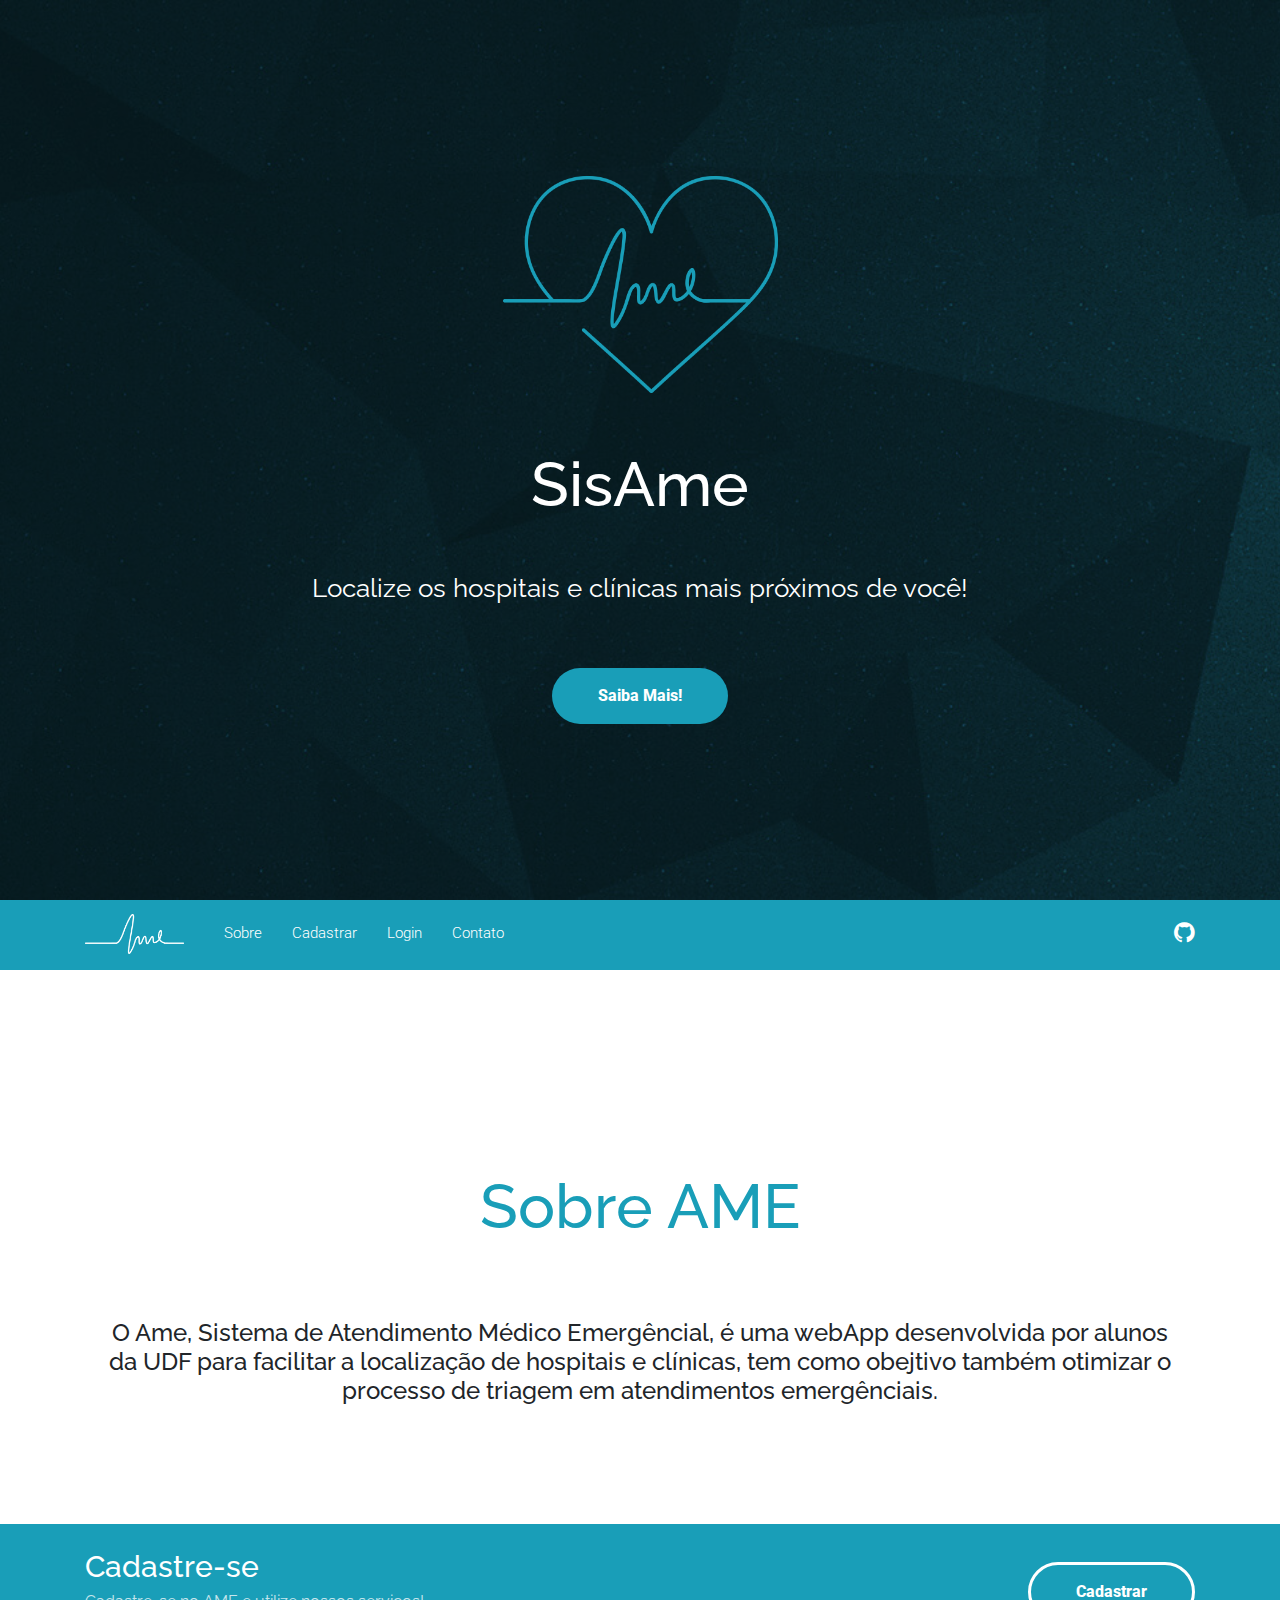
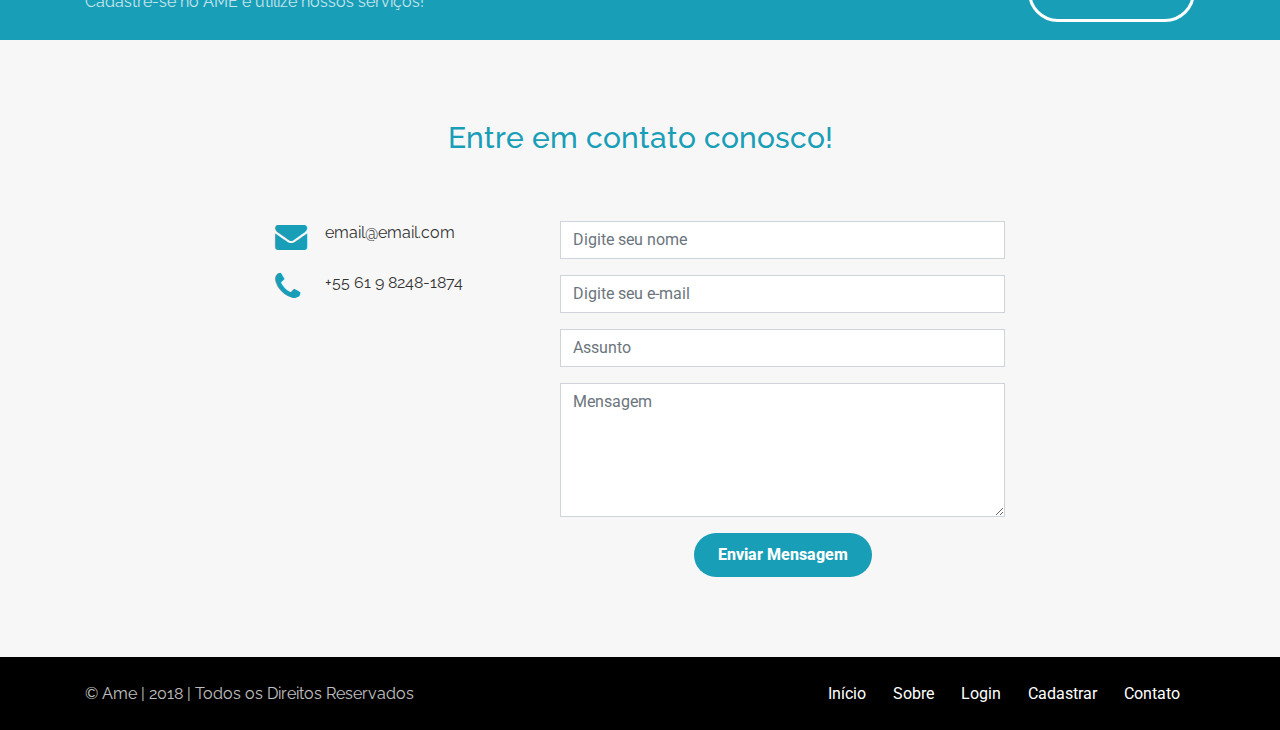
<file: index.html>
<!DOCTYPE html>
<html lang="en">

<head>
  <meta charset="utf-8">
  <title>SisAme</title>
  <meta content="width=device-width, initial-scale=1.0" name="viewport">
  <meta content="" name="keywords">
  <meta content="" name="description">

  <!-- Facebook Opengraph integration: https://developers.facebook.com/docs/sharing/opengraph -->
  <meta property="og:title" content="">
  <meta property="og:image" content="">
  <meta property="og:url" content="">
  <meta property="og:site_name" content="">
  <meta property="og:description" content="">

  <!-- Twitter Cards integration: https://dev.twitter.com/cards/  -->
  <meta name="twitter:card" content="summary">
  <meta name="twitter:site" content="">
  <meta name="twitter:title" content="">
  <meta name="twitter:description" content="">
  <meta name="twitter:image" content="">

  <!-- Favicon -->
  <link href="img/favicon.ico" rel="icon">

  <!-- Google Fonts -->
  <link href="https://fonts.googleapis.com/css?family=Raleway:400,500,700|Roboto:400,900" rel="stylesheet">

  <!-- Bootstrap CSS File -->
  <link href="lib/bootstrap/css/bootstrap.min.css" rel="stylesheet">

  <!-- Libraries CSS Files -->
  <link href="lib/font-awesome/css/font-awesome.min.css" rel="stylesheet">

  <!-- Main Stylesheet File -->
  <link href="css/style.css" rel="stylesheet">

</head>

<body>
  <!-- Page Content
    ================================================== -->
  <!-- Hero -->

  <section class="hero" data-bg-img="img/parallax-bg.jpg" data-settings='{"stellar-background-ratio": 0.6}' data-toggle="parallax-bg">
    <div class="container text-center">
      <div class="row">
        <div class="col-md-12">
          <a class="hero-brand" href="index.html" title="Home"><img alt="SisAme Logo" src="img/logo_grande.png"></a>
        </div>
      </div>

      <div class="col-md-12">
        <h1>
          SisAme
        </h1>

        <p class="tagline">
          Localize os hospitais e clínicas mais próximos de você!
        </p>
        <a class="btn btn-full btn-about" href="#about">Saiba Mais!</a>
      </div>
    </div>

  </section>
  <!-- /Hero -->

  <!-- Header -->
  <header id="header">
    <div class="container">

      <div id="logo" class="pull-left">
        <a href="index.html"><img src="img/logo_branca.png" alt="" title="" /></img></a>
        <!-- Uncomment below if you prefer to use a text image -->
        <!--<h1><a href="#hero">Bell</a></h1>-->
      </div>

      <nav id="nav-menu-container">
        <ul class="nav-menu">
          <li><a href="#about">Sobre</a></li>
          <!-- <li><a href="#servicos">Serviços</a></li> -->
          <li><a href="cadastro.html">Cadastrar</a></li>
          <li><a href="login.html">Login</a></li>
          <li><a href="#contact">Contato</a></li>
        </ul>
      </nav>
      <!-- #nav-menu-container -->

      <nav class="nav social-nav pull-right d-none d-lg-inline">
        <a href="https://github.com/nathaliaassis/sisame"><i class="fa fa-github"></i></a> 
      </nav>
    </div>
  </header>
  <!-- #header -->

  <!-- About -->

  <section class="about" id="about">
    <div class="container text-center">
      <h1> 
          Sobre AME
      </h1>

      <h3>
        O Ame, Sistema de Atendimento Médico Emergêncial, é uma webApp desenvolvida por alunos da UDF para facilitar a localização de hospitais e clínicas, tem como obejtivo também otimizar o processo de triagem em atendimentos emergênciais.
      </h3>

    </div>
  </section>
  <!-- /About -->
  <!-- convite para Cadastrar -->

  <section class="cta">
    <div class="container">
      <div class="row">
        <div class="col-lg-9 col-sm-12 text-lg-left text-center">
          <h2>
              Cadastre-se 
            </h2>

          <p>
            Cadastre-se no AME e utilize nossos serviços!
          </p>
        </div>

        <div class="col-lg-3 col-sm-12 text-lg-right text-center">
          <a class="btn btn-ghost" href="cadastro.html">Cadastrar</a>
        </div>
      </div>
    </div>
  </section>
  <!-- /Call to Action -->

   <!-- @component: footer -->

  <section id="contact">
    <div class="container">
      <div class="row">
        <div class="col-md-12 text-center">
          <h2 class="section-title">Entre em contato conosco!</h2>
        </div>
      </div>

      <div class="row justify-content-center">
        <div class="col-lg-3 col-md-4">
          <div class="info">

            <div>
              <i class="fa fa-envelope"></i>
              <p>email@email.com</p>
            </div>

            <div>
              <i class="fa fa-phone"></i>
              <p>+55 61 9 8248-1874</p>
            </div>

          </div>
        </div>

        <div class="col-lg-5 col-md-8">
          <div class="form">
            <div id="sendmessage">Sua mensagem foi enviada. Obrigado!</div>
            <div id="errormessage"></div>
            <form action="" method="post" role="form" class="contactForm">
              <div class="form-group">
                <input type="text" name="name" class="form-control" id="name" placeholder="Digite seu nome" data-rule="minlen:4" data-msg="Por favor, digite no mínimo 4 caracteres" />
                <div class="validation"></div>
              </div>
              <div class="form-group">
                <input type="email" class="form-control" name="email" id="email" placeholder="Digite seu e-mail" data-rule="email" data-msg="Por favor, digite um e-mail válido" />
                <div class="validation"></div>
              </div>
              <div class="form-group">
                <input type="text" class="form-control" name="subject" id="subject" placeholder="Assunto" data-rule="minlen:4" data-msg="por favor, digite no mínimo 8 caracteres" />
                <div class="validation"></div>
              </div>
              <div class="form-group">
                <textarea class="form-control" name="message" rows="5" data-rule="required" data-msg="Escreva alguma mensagem" placeholder="Mensagem"></textarea>
                <div class="validation"></div>
              </div>
              <div class="text-center"><button class="btn btn-full" type="submit">Enviar Mensagem</button></div>
            </form>
          </div>
        </div>

      </div>
    </div>
  </section>

  <footer class="site-footer">
    <div class="bottom">
      <div class="container">
        <div class="row">

          <div class="col-lg-6 col-xs-12 text-lg-left text-center">
            <p class="copyright-text">
              © Ame | 2018 | Todos os Direitos Reservados
            </p>
            <div class="credits">
              <!--
                All the links in the footer should remain intact.
                You can delete the links only if you purchased the pro version.
                Licensing information: https://bootstrapmade.com/license/
                Purchase the pro version with working PHP/AJAX contact form: https://bootstrapmade.com/buy/?theme=Bell
              -->
              <!-- <a href="https://bootstrapmade.com/">Bootstrap Templates</a> by BootstrapMade -->
            </div>
          </div>

          <div class="col-lg-6 col-xs-12 text-lg-right text-center">
            <ul class="list-inline">
              <li class="list-inline-item">
                <a href="index.html">Início</a>
              </li>

              <li class="list-inline-item">
                <a href="#about">Sobre</a>
              </li>

              <li class="list-inline-item">
                <a href="login.html">Login</a>
              </li>

              <li class="list-inline-item">
                <a href="cadastro.html">Cadastrar</a>
              </li>

              <li class="list-inline-item">
                <a href="#contact">Contato</a>
              </li>
            </ul>
          </div>

        </div>
      </div>
    </div>
  </footer>
  <a class="scrolltop" href="#"><span class="fa fa-angle-up"></span></a>


  <!-- Required JavaScript Libraries -->
  <script src="lib/jquery/jquery.min.js"></script>
  <script src="lib/jquery/jquery-migrate.min.js"></script>
  <script src="lib/superfish/hoverIntent.js"></script>
  <script src="lib/superfish/superfish.min.js"></script>
  <script src="lib/tether/js/tether.min.js"></script>
  <script src="lib/stellar/stellar.min.js"></script>
  <script src="lib/bootstrap/js/bootstrap.bundle.min.js"></script>
  <script src="lib/counterup/counterup.min.js"></script>
  <script src="lib/waypoints/waypoints.min.js"></script>
  <script src="lib/easing/easing.js"></script>
  <script src="lib/stickyjs/sticky.js"></script>
  <script src="lib/parallax/parallax.js"></script>
  <script src="lib/lockfixed/lockfixed.min.js"></script>

  <!-- Template Specisifc Custom Javascript File -->
  <script src="js/custom.js"></script>

  <script src="contactform/contactform.js"></script>

</body>
</html>
</file>
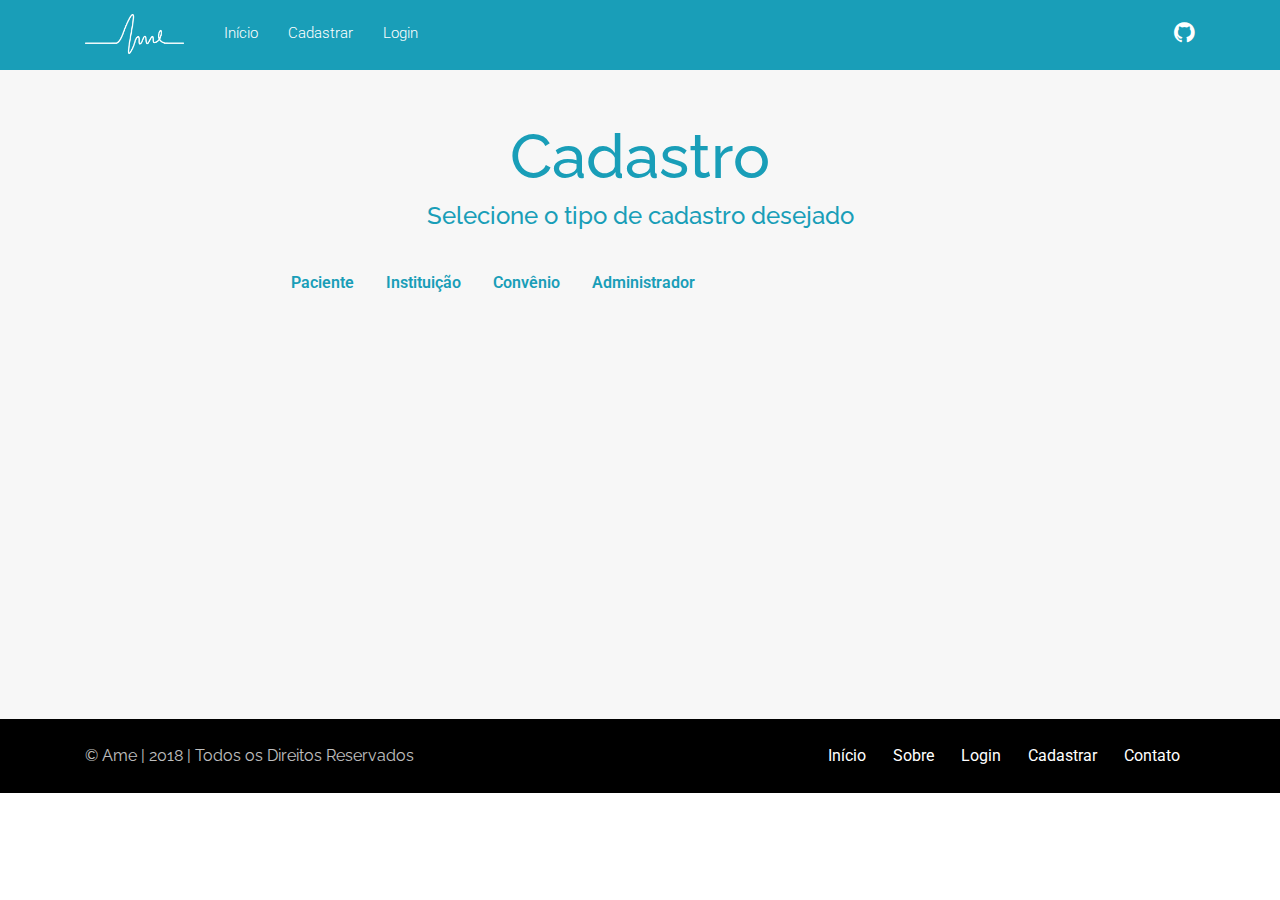
<file: cadastro.html>
<!DOCTYPE html>
<html lang="en">

<head>
  <meta charset="utf-8">
  <title>SisAme</title>
  <meta content="width=device-width, initial-scale=1.0" name="viewport">
  <meta content="" name="keywords">
  <meta content="" name="description">

  <!-- Facebook Opengraph integration: https://developers.facebook.com/docs/sharing/opengraph -->
  <meta property="og:title" content="">
  <meta property="og:image" content="">
  <meta property="og:url" content="">
  <meta property="og:site_name" content="">
  <meta property="og:description" content="">

  <!-- Twitter Cards integration: https://dev.twitter.com/cards/  -->
  <meta name="twitter:card" content="summary">
  <meta name="twitter:site" content="">
  <meta name="twitter:title" content="">
  <meta name="twitter:description" content="">
  <meta name="twitter:image" content="">

  <!-- Favicon -->
  <link href="img/favicon.ico" rel="icon">

  <!-- Google Fonts -->
  <link href="https://fonts.googleapis.com/css?family=Raleway:400,500,700|Roboto:400,900" rel="stylesheet">

  <!-- Bootstrap CSS File -->
  <link href="lib/bootstrap/css/bootstrap.min.css" rel="stylesheet">

  <!-- Libraries CSS Files -->
  <link href="lib/font-awesome/css/font-awesome.min.css" rel="stylesheet">

  <!-- Main Stylesheet File -->
  <link href="css/style.css" rel="stylesheet">

  <!-- =======================================================
    Theme Name: Bell
    Theme URL: https://bootstrapmade.com/bell-free-bootstrap-4-template/
    Author: BootstrapMade.com
    Author URL: https://bootstrapmade.com
  ======================================================= -->
</head>

<body>
  <!-- Page Content
    ================================================== -->
  <!-- Header -->
  <header id="header">
    <div class="container">

      <div id="logo" class="pull-left">
        <a href="index.html"><img src="img/logo_branca.png" alt="" title="" /></img></a>
        <!-- Uncomment below if you prefer to use a text image -->
        <!--<h1><a href="#hero">Bell</a></h1>-->
      </div>

      <nav id="nav-menu-container">
        <ul class="nav-menu">
          <li><a href="index.html">Início</a></li>
          <!-- <li><a href="#servicos">Serviços</a></li> -->
          <li><a href="cadastro.html">Cadastrar</a></li>
          <li><a href="login.html">Login</a></li>
        </ul>
      </nav>
      <!-- #nav-menu-container -->

      <nav class="nav social-nav pull-right d-none d-lg-inline">
        <a href="https://github.com/nathaliaassis/sisame"><i class="fa fa-github"></i></a> 
      </nav>
    </div>
  </header>
  <!-- #header -->

  <!-- About -->

  <section class="cadastro" id="cadastro">
    <div class="container text-center">
            <h1>Cadastro</h1>
            <h3>Selecione o tipo de cadastro desejado</h3><br>
        <div class="row">
            <div class="col-md-2">
            </div>
            <div class="col-md-8">
              <ul class="nav nav-pills mb-3" id="pills-tab" role="tablist">
                <li class="nav-item">
                    <a class="nav-link" id="pills-paciente-tab" data-toggle="pill" href="#paciente" role="tab" aria-controls="#paciente" aria-selected="false">Paciente</a>
                </li>
                <li class="nav-item">
                    <a class="nav-link" id="pills-instituicao-tab" data-toggle="pill" href="#instituicao" role="tab" aria-controls="#instituicao" aria-selected="false">Instituição</a>
                </li>
                <li class="nav-item">
                    <a class="nav-link" id="pills-convenio-tab" data-toggle="pill" href="#convenio" role="tab" aria-controls="#convenio" aria-selected="false">Convênio</a>
                </li>
                <li class="nav-item">
                  <a class="nav-link" id="pills-adm-tab" data-toggle="pill" href="#adm" role="tab" aria-controls="#adm" aria-selected="false">Administrador</a>
                </li>
              </ul>
              <div class="tab-content" id="pills-tabContent">

                <!-- Cadastro de Paciente -->
                <div class="tab-pane fade" id="paciente" role="tabpanel" aria-labelledby="pills-paciente-tab">
                  <form>
                    <div class="form-group form-paciente">
                      <label>Nome:</label>
                      <input type="text" class="form-control" id="nome-paciente" placeholder="Digite o seu nome" required>
                      <div class="row">
                        <div class="col-md-6 com-sm-12">
                          <label>RG:</label>
                          <input type="text" class="form-control" id="rg-paciente" placeholder="Informe seu RG" required>
                          <label>Data de Nascimento:</label>
                          <input type="date" class="form-control" id="data-nasc-paciente" required>
                          <label>Tipo Sanguíneo:</label>
                          <select class="form-control" id="tipo-sanguineo" required>
                            <option> </option> 
                            <option>A+</option>
                            <option>A-</option>
                            <option>B+</option>
                            <option>B-</option>
                            <option>AB+</option>
                            <option>AB-</option>
                            <option>O+</option>
                            <option>O-</option>
                          </select>
                          <label>CEP:</label>
                          <input type="text" class="form-control" id="cpf-paciente" maxlength="11" required>
                        </div>
                        <div class="col-md-6 com-sm-12">
                          <label>CPF:</label>
                          <input class="form-control" id="cpf-paciente" placeholder="Informe seu CPF" required>
                          <label>Sexo:</label>
                          <select class="form-control" id="sexo-paciente" required>
                            <option> </option>
                            <option>Feminino</option>
                            <option>Masculino</option>
                          </select>   
                          <label>Problemas de Saúde:</label>
                          <select class="form-control" id="problemas-saude">
                            <option> </option>
                            <option>Colesterol</option>
                            <option>Diabetes</option>
                            <option>Hipertensão</option>
                            <option>Outros</option>
                          </select>
                          <label>UF:</label>
                          <select class="form-control uf" required>
                            <option> </option>
                            <option value="AC">Acre</option>
                            <option value="AL">Alagoas</option>
                            <option value="AP">Amapá</option>
                            <option value="AM">Amazonas</option>
                            <option value="BA">Bahia</option>
                            <option value="CE">Ceará</option>
                            <option value="DF">Distrito Federal</option>
                            <option value="ES">Espírito Santo</option>
                            <option value="GO">Goiás</option>
                            <option value="MA">Maranhão</option>
                            <option value="MT">Mato Grosso</option>
                            <option value="MS">Mato Grosso do Sul</option>
                            <option value="MG">Minas Gerais</option>
                            <option value="PA">Pará</option>
                            <option value="PB">Paraíba</option>
                            <option value="PR">Paraná</option>
                            <option value="PE">Pernambuco</option>
                            <option value="PI">Piauí</option>
                            <option value="RJ">Rio de Janeiro</option>
                            <option value="RN">Rio Grande do Norte</option>
                            <option value="RS">Rio Grande do Sul</option>
                            <option value="RO">Rondônia</option>
                            <option value="RR">Roraima</option>
                            <option value="SC">Santa Catarina</option>
                            <option value="SP">São Paulo</option>
                            <option value="SE">Sergipe</option>
                            <option value="TO">Tocantins</option>
                          </select>
                        </div>
                      </div>
                      <label>Endereço:</label>
                      <input type="text" class="form-control" id="end-paciente" required>
                      
                      <label>E-mail:</label>
                      <input type="email" class="form-control" id="email-paciente" placeholder="Digite o seu e-mail" required>
                      <div class="row">
                          <div class="col-md-6 com-sm-12">
                              <label>telefone:</label>
                              <input type="text" class="form-control" id="tel-paciente">
                              <label>Senha*:</label>
                              <input type="password" class="form-control" id="senha-paciente" placeholder="Digite sua Senha" required>
                          </div>
                          <div class="col-md-6 com-sm-12">
                              <label>Formas de pagamento:</label>
                              <select class="form-control" id="forma-pagamento">
                                  <option> </option>
                                  <option>Dinheiro</option>
                                  <option>Cartão</option>
                              </select>
                              <label>Confirmar Senha*:</label>
                              <input type="password" class="form-control" id="confirmar-senha-paciente" placeholder="Confirme sua Senha" required>
                          </div>
                      </div>
                      <div class="text-center">
                          <button type="submit" id="cadastrar-paciente" class="btn btn-full btn-cadastro">Cadastrar</button>
                      </div>   
                    </div>
                  </form>
                </div>
                <div class="tab-pane fade" id="instituicao" role="tabpanel" aria-labelledby="pills-instituicao-tab">
                  <form>
                    <div class="form-group form-instituicao">
                      <label>Nome Fantasia*:</label>
                      <input type="text" class="form-control" id="instituicao-fantasia" placeholder="Digite o nome fantasia" required>
                      <label>Razão Social*:</label>
                      <input type="text" class="form-control" id="rs-instituicao" placeholder="Digite a razão social" required>
                      <div class="row">
                        <div class="col-md-6 col-xs-12 col-sm-12">
                          <label>CNPJ*:</label>
                          <input type="text" class="form-control cnpj" id="cnpj-instituicao" placeholder="Digite o CNPJ" required>
                          <label>Data Abertura*:</label>
                          <input type="date" class="form-control" id="dt-abertura-instituicao" required>
                          <label>Senha*:</label>
                          <input type="password" class="form-control" id="senha-instituicao" placeholder="Digite sua Senha" required>
                        </div>
                        <div class="col-md-6 col-xs-12 col-sm-12">
                          <label>CEP*:</label>
                          <input type="text" class="form-control" id="cep-instituicao" placeholder="Digite o CEP" required>
                          <label>Telefone*:</label>
                          <input type="text" class="form-control" id="tel-instituicao" placeholder="Digite o telefone para contato" required>
                          <label>Confirmar Senha*:</label>
                          <input type="password" class="form-control" id="confirmar-senha-instituicao" placeholder="Confirme sua Senha" required>
                        </div>
                      </div>
                      <div class="text-center">
                          <button type="submit" id="cadastrar-instituicao" class="btn btn-full btn-cadastro">Cadastrar</button>
                      </div> 
                    </div>
                  </form>          
                </div>
                <div class="tab-pane fade" id="convenio" role="tabpanel" aria-labelledby="pills-convenio-tab">
                  <form>
                      <div class="form-group form-convenio">
                        <div class="row">
                          <div class="col-md-6 col-xs-12 col-sm-12">
                            <label>Nº de Registro ANS*:</label>
                            <input type="text" class="form-control" id="num-ans-convenio" placeholder="Digite o Nº de Registro ANS" required>
                            <label>Razão Social*:</label>
                            <input type="text" class="form-control" id="rs-convenio" placeholder="Digite a Razão Social" required>
                          </div>
                          <div class="col-md-6 col-xs-12 col-sm-12">
                            <label>CNPJ*:</label>
                            <input type="text" class="form-control cnpj" id="cnpj-convenio" placeholder="Digite o CNPJ" required>
                            <label>Nome Fantasia*:</label>
                            <input type="text" class="form-control" id="convenio-fantasia" placeholder="Digite o nome fantasia" required>
                          </div>
                        </div>
                        <label>Tipo de Cobertura*:</label>
                        <input type="text" class="form-control" id="cobertura-convenio" placeholder="Digite o tipo de cobertura" required>
                        <label>Abrangência*:</label>
                        <input type="text" class="form-control" id="abrangencia-convenio" placeholder="Digite a abrangência" required>
                        <div class="row">
                          <div class="col-md-6 col-xs-12 col-sm-12">
                            <label>Senha*:</label>
                            <input type="password" class="form-control" id="senha-convenio" placeholder="Digite sua Senha" required>
                          </div>
                          <div class="col-md-6 col-xs-12 col-sm-12">
                            <label>Confirmar Senha*:</label>
                            <input type="password" class="form-control" id="senha-instituicao" placeholder="Confirme sua Senha" required>
                          </div>
                        </div>
                      </div>
                      <div class="text-center">
                          <button type="submit" id="cadastrar-convenio" class="btn btn-full btn-cadastro">Cadastrar</button>
                      </div>
                  </form>      
                </div>
                <div class="tab-pane fade" id="adm" role="tabpanel" aria-labelledby="pills-adm-tab">
                  <form>
                    <div class="form-group form-adm">
                      <div class="row">
                        <div class="col-md-8 col-sm-12 col-xs-12">
                          <label>Nome Completo*:</label>
                          <input type="text" class="form-control" id="nome-adm" placeholder="Digite seu nome completo" required>
                        </div>
                        <div class="col-md-4 col-sm-12 col-xs-12">
                          <label>Data de Nascimento*:</label>
                          <input type="date" class="form-control" id="dt-nasc-adm" required>
                        </div>   
                      </div>
                      <div class="row">
                        <div class="col-md-6 col-xs-12 col-sm-12">
                          <label>Identidade*: </label>
                          <input type="text" class="form-control" id="id-adm" placeholder="Digite o Nº da sua identidade" required>
                          <label>E-mail:</label>
                          <input type="text" class="form-control" id="email-adm" placeholder="Digite seu E-mail" required>
                          <label>Senha*:</label>
                          <input type="password" class="form-control" id="senha-adm" placeholder="Digite sua Senha" required>
                        </div>
                        <div class="col-md-6 col-xs-12 col-sm-12">
                          <label>CPF*: </label>
                          <input type="text" class="form-control" id="cpf-adm" placeholder="Digite seu CPF" required> 
                          <label>Telefone*:</label>
                          <input type="text" class="form-control" id="tel-adm" placeholder="(xx) x xxxx-xxxx" required>
                          <label>Confirmar Senha*:</label>
                          <input type="password" class="form-control" id="confirmar-senha-adm" placeholder="Confirme sua Senha" required>
                        </div>
                      </div>
                    </div>
                    <div class="text-center">
                      <button type="submit" id="cadastrar-adm" class="btn btn-full btn-cadastro">Cadastrar</button>
                    </div>
                  </form>        
                </div>
              </div>
            </div>
            <div class="col-md-2">
            </div>
       </div>
  </section>

  <footer class="site-footer bottom">
    <div class="bottom">
      <div class="container">
        <div class="row">

          <div class="col-lg-6 col-xs-12 text-lg-left text-center">
            <p class="copyright-text">
              © Ame | 2018 | Todos os Direitos Reservados
            </p>
            <div class="credits">
              <!--
                All the links in the footer should remain intact.
                You can delete the links only if you purchased the pro version.
                Licensing information: https://bootstrapmade.com/license/
                Purchase the pro version with working PHP/AJAX contact form: https://bootstrapmade.com/buy/?theme=Bell
              -->
              <!-- <a href="https://bootstrapmade.com/">Bootstrap Templates</a> by BootstrapMade -->
            </div>
          </div>

          <div class="col-lg-6 col-xs-12 text-lg-right text-center">
            <ul class="list-inline">
              <li class="list-inline-item">
                <a href="index.html">Início</a>
              </li>

              <li class="list-inline-item">
                <a href="#about">Sobre</a>
              </li>

              <li class="list-inline-item">
                <a href="login.html">Login</a>
              </li>

              <li class="list-inline-item">
                <a href="cadastro.html">Cadastrar</a>
              </li>

              <li class="list-inline-item">
                <a href="#contact">Contato</a>
              </li>
            </ul>
          </div>

        </div>
      </div>
    </div>
  </footer>
  <a class="scrolltop" href="#"><span class="fa fa-angle-up"></span></a>


  <!-- Required JavaScript Libraries -->
  <script src="lib/jquery/jquery.min.js"></script>
  <script src="lib/jquery/jquery-migrate.min.js"></script>
  <script src="lib/superfish/hoverIntent.js"></script>
  <script src="lib/superfish/superfish.min.js"></script>
  <script src="lib/tether/js/tether.min.js"></script>
  <script src="lib/stellar/stellar.min.js"></script>
  <script src="lib/bootstrap/js/bootstrap.bundle.min.js"></script>
  <script src="lib/counterup/counterup.min.js"></script>
  <script src="lib/waypoints/waypoints.min.js"></script>
  <script src="lib/easing/easing.js"></script>
  <script src="lib/stickyjs/sticky.js"></script>
  <script src="lib/parallax/parallax.js"></script>
  <script src="lib/lockfixed/lockfixed.min.js"></script>

  <!-- Template Specisifc Custom Javascript File -->
  <script src="js/custom.js"></script>

  <script src="contactform/contactform.js"></script>

</body>
</html>
</file>
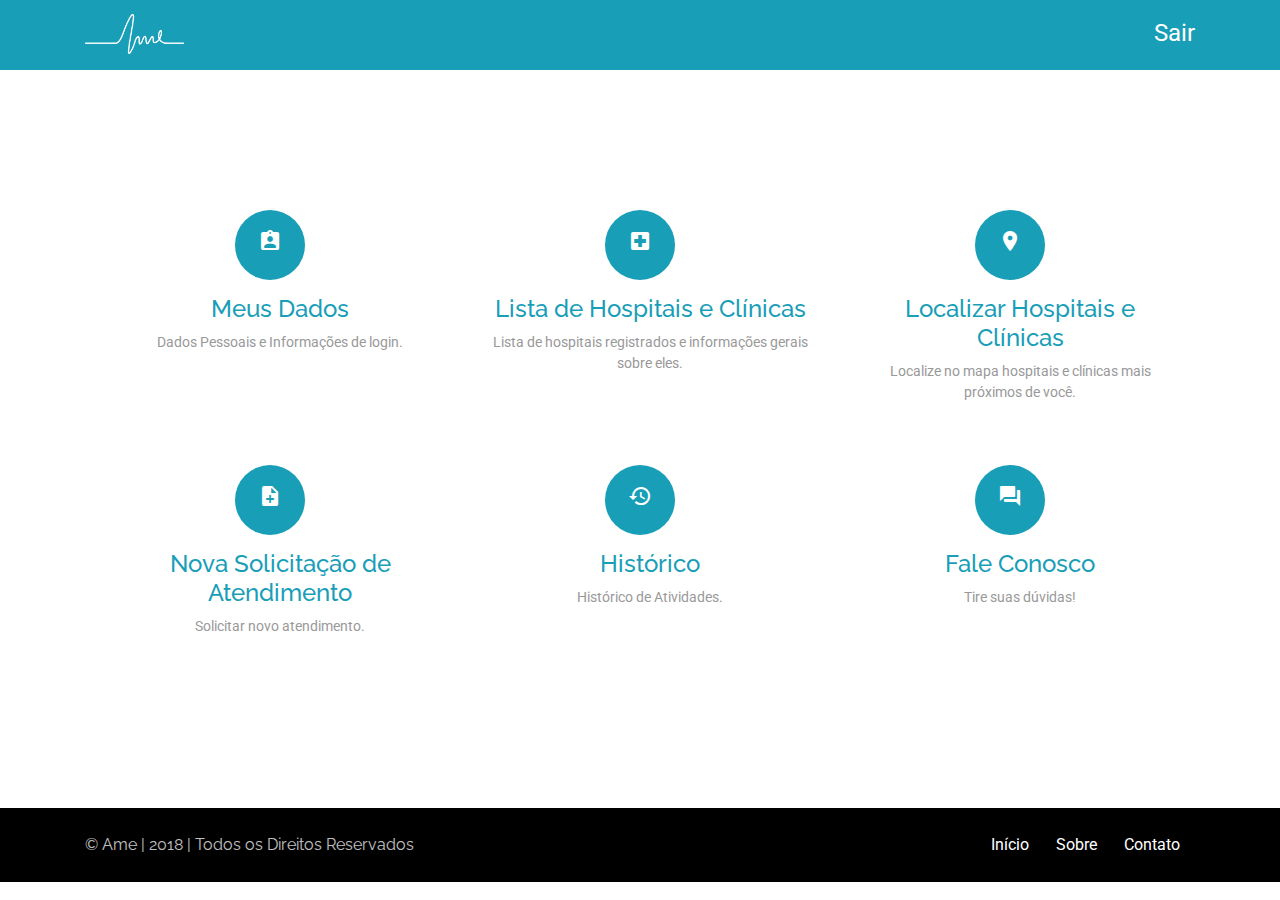
<file: homePaciente.html>
<!DOCTYPE html>
<html lang="en">

<head>
    <meta charset="utf-8">
    <title>SisAme</title>
    <meta content="width=device-width, initial-scale=1.0" name="viewport">
    <meta content="" name="keywords">
    <meta content="" name="description">

    <!-- Facebook Opengraph integration: https://developers.facebook.com/docs/sharing/opengraph -->
    <meta property="og:title" content="">
    <meta property="og:image" content="">
    <meta property="og:url" content="">
    <meta property="og:site_name" content="">
    <meta property="og:description" content="">

    <!-- Twitter Cards integration: https://dev.twitter.com/cards/  -->
    <meta name="twitter:card" content="summary">
    <meta name="twitter:site" content="">
    <meta name="twitter:title" content="">
    <meta name="twitter:description" content="">
    <meta name="twitter:image" content="">

    <!-- Favicon -->
    <link href="img/favicon.ico" rel="icon">

    <!-- Google Fonts -->
    <link href="https://fonts.googleapis.com/css?family=Raleway:400,500,700|Roboto:400,900" rel="stylesheet">

    <!-- Bootstrap CSS File -->
    <link href="lib/bootstrap/css/bootstrap.min.css" rel="stylesheet">

    <!-- Libraries CSS Files -->
    <link href="lib/font-awesome/css/font-awesome.min.css" rel="stylesheet">
    <link href="https://fonts.googleapis.com/icon?family=Material+Icons" rel="stylesheet">

    <!-- Main Stylesheet File -->
    <link href="css/style.css" rel="stylesheet">

</head>

<body>
    <!-- Page Content
    ================================================== -->
    <!-- Header -->
    <header id="header">
        <div class="container">

            <div id="logo" class="pull-left">
                <a href="index.html">
                    <img src="img/logo_branca.png" alt="" title="" /></img>
                </a>
                <!-- Uncomment below if you prefer to use a text image -->
                <!--<h1><a href="#hero">Bell</a></h1>-->
            </div>
<!-- 
            <nav id="nav-menu-container">
                <ul class="nav-menu">
                    <li>
                        <a href="index.html">Início</a>
                    </li>
                    <!-- <li><a href="#servicos">Serviços</a></li> 
                    <li>
                        <a href="cadastro.html">Cadastrar</a>
                    </li>
                    <li>
                        <a href="#login">Login</a>
                    </li>
                </ul>
            </nav> -->
            <!-- #nav-menu-container -->

            <nav class="nav social-nav pull-right d-none d-lg-inline">
                 <a id="logout" href="index.html"> Sair</a>   
            </nav>
        </div>
    </header>
    <!-- #header -->

<section class="features" id="features">

    <div class="container">
      <div class="row">
        <div class="feature-col col-lg-4 col-xs-12">
          <div class="card card-block text-center">
            <div>
              <div class="feature-icon">
                <i class="material-icons"> assignment_ind</i>
              </div>
            </div>

            <div>
              <h3> Meus Dados </h3>

              <p>
                Dados Pessoais e Informações de login.
              </p>
            </div>
          </div>
        </div>

        <div class="feature-col col-lg-4 col-xs-12">
          <div class="card text-center">
            <div>
                <div class="feature-icon">
                    <i class="material-icons">local_hospital</i>
                  </div>
            </div>

            <div>
              <h3>Lista de Hospitais e Clínicas</h3>
              <p>Lista de hospitais registrados e informações gerais sobre eles.</p>
            </div>
          </div>
        </div>

        <div class="feature-col col-lg-4 col-xs-12">
          <div class="card card-block text-center">
            <div>
              <div class="feature-icon">
                <i class="material-icons">location_on</i>
              </div>
            </div>
            <div>
              <h3>Localizar Hospitais e Clínicas</h3>
              <p>Localize no mapa hospitais e clínicas mais próximos de você. </p>
            </div>
          </div>
        </div>
      </div>

      <div class="row">
        
        <div class="feature-col col-lg-4 col-xs-12">
          <div class="card card-block text-center">
            <div>
              <div class="feature-icon">
                  <i class="material-icons"> note_add</i>
              </div>
            </div>

            <div>
              <h3>Nova Solicitação de Atendimento</h3>
              <p>Solicitar novo atendimento.</p>
            </div>
          </div>
        </div>

        <div class="feature-col col-lg-4 col-xs-12">
            <div class="card card-block text-center">
              <div>
                <div class="feature-icon">
                    <i class="material-icons">history</i>
                </div>
              </div>
  
              <div>
                <h3>Histórico</h3>
                <p>Histórico de Atividades.</p>
              </div>
            </div>
          </div>

        <div class="feature-col col-lg-4 col-xs-12">
          <div class="card card-block text-center">
            <div>
              <div class="feature-icon">
                <i class="material-icons">forum</i>
              </div>
            </div>

            <div>
              <h3>Fale Conosco</h3>
              <p>Tire suas dúvidas!</p>
            </div>
          </div>
        </div>
      </div>
    </div>
  </section>
    <footer class="site-footer bottom">
        <div class="bottom">
            <div class="container">
                <div class="row">

                    <div class="col-lg-6 col-xs-12 text-lg-left text-center">
                        <p class="copyright-text">
                            © Ame | 2018 | Todos os Direitos Reservados
                        </p>
                    </div>

                    <div class="col-lg-6 col-xs-12 text-lg-right text-center">
                        <ul class="list-inline">
                            <li class="list-inline-item">
                                <a href="index.html">Início</a>
                            </li>

                            <li class="list-inline-item">
                                <a href="#about">Sobre</a>
                            </li>

                            <li class="list-inline-item">
                                <a href="#contact">Contato</a>
                            </li>
                        </ul>
                    </div>

                </div>
            </div>
        </div>
    </footer>
    <a class="scrolltop" href="#">
        <span class="fa fa-angle-up"></span>
    </a>


    <!-- Required JavaScript Libraries -->
    <script src="lib/jquery/jquery.min.js"></script>
    <script src="lib/jquery/jquery-migrate.min.js"></script>
    <script src="lib/superfish/hoverIntent.js"></script>
    <script src="lib/superfish/superfish.min.js"></script>
    <script src="lib/tether/js/tether.min.js"></script>
    <script src="lib/stellar/stellar.min.js"></script>
    <script src="lib/bootstrap/js/bootstrap.bundle.min.js"></script>
    <script src="lib/counterup/counterup.min.js"></script>
    <script src="lib/waypoints/waypoints.min.js"></script>
    <script src="lib/easing/easing.js"></script>
    <script src="lib/stickyjs/sticky.js"></script>
    <script src="lib/parallax/parallax.js"></script>
    <script src="lib/lockfixed/lockfixed.min.js"></script>

    <!-- Template Specisifc Custom Javascript File -->
    <script src="js/custom.js"></script>

    <script src="contactform/contactform.js"></script>

</body>

</html>
</file>
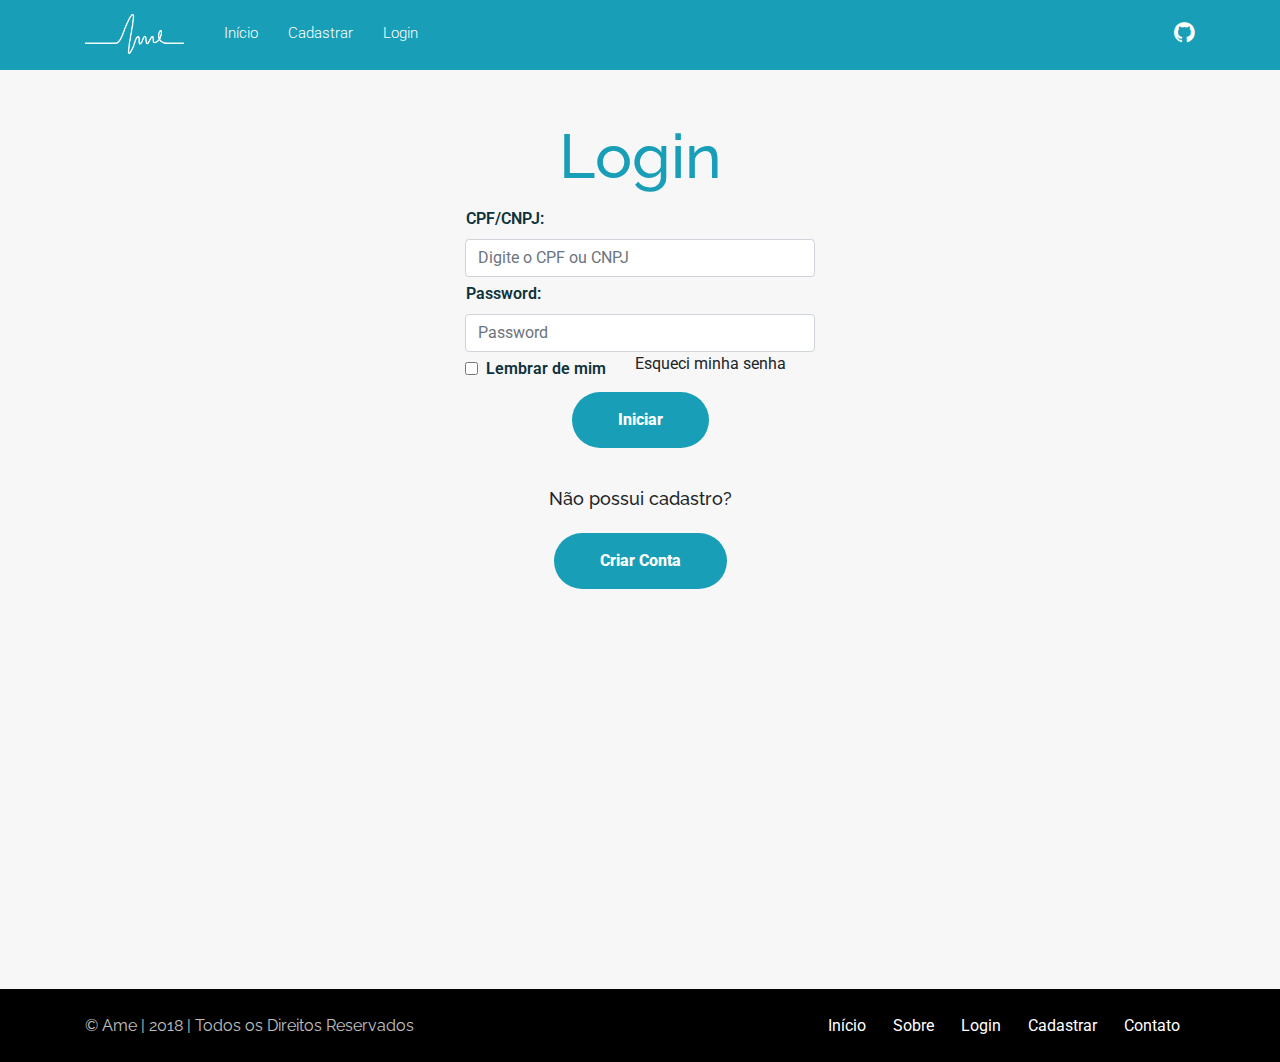
<file: login.html>
<!DOCTYPE html>
<html lang="en">

<head>
  <meta charset="utf-8">
  <title>SisAme</title>
  <meta content="width=device-width, initial-scale=1.0" name="viewport">
  <meta content="" name="keywords">
  <meta content="" name="description">

  <!-- Facebook Opengraph integration: https://developers.facebook.com/docs/sharing/opengraph -->
  <meta property="og:title" content="">
  <meta property="og:image" content="">
  <meta property="og:url" content="">
  <meta property="og:site_name" content="">
  <meta property="og:description" content="">

  <!-- Twitter Cards integration: https://dev.twitter.com/cards/  -->
  <meta name="twitter:card" content="summary">
  <meta name="twitter:site" content="">
  <meta name="twitter:title" content="">
  <meta name="twitter:description" content="">
  <meta name="twitter:image" content="">

  <!-- Favicon -->
  <link href="img/favicon.ico" rel="icon">

  <!-- Google Fonts -->
  <link href="https://fonts.googleapis.com/css?family=Raleway:400,500,700|Roboto:400,900" rel="stylesheet">

  <!-- Bootstrap CSS File -->
  <link href="lib/bootstrap/css/bootstrap.min.css" rel="stylesheet">

  <!-- Libraries CSS Files -->
  <link href="lib/font-awesome/css/font-awesome.min.css" rel="stylesheet">

  <!-- Main Stylesheet File -->
  <link href="css/style.css" rel="stylesheet">

</head>

<body>
  <!-- Page Content
    ================================================== -->
  <!-- Header -->
  <header id="header">
    <div class="container">

      <div id="logo" class="pull-left">
        <a href="index.html"><img src="img/logo_branca.png" alt="" title="" /></img></a>
        <!-- Uncomment below if you prefer to use a text image -->
        <!--<h1><a href="#hero">Bell</a></h1>-->
      </div>

      <nav id="nav-menu-container">
        <ul class="nav-menu">
          <li><a href="index.html">Início</a></li>
          <!-- <li><a href="#servicos">Serviços</a></li> -->
          <li><a href="cadastro.html">Cadastrar</a></li>
          <li><a href="#login">Login</a></li>
        </ul>
      </nav>
      <!-- #nav-menu-container -->

      <nav class="nav social-nav pull-right d-none d-lg-inline">
        <a href="https://github.com/nathaliaassis/sisame"><i class="fa fa-github"></i></a> 
      </nav>
    </div>
  </header>
  <!-- #header -->

  <!-- About -->

  <section class="cadastro" id="cadastro">
    <div class="container text-center">
            <h1>Login</h1>
        <div class="row">
            <div class="col-md-4">
            </div>
            <div class="col-md-4"> 
                <form>
                    <div class="form-group form-adm text-center">
                        <label>CPF/CNPJ:</label>
                        <input class="form-control" id="user-login" type="text" placeholder="Digite o CPF ou CNPJ" maxlength="12" required> 
                        <label>Password:</label>
                        <input type="password" class="form-control" id="senha-login" placeholder="Password" required>
                        <div class="form-check">
                            <label class="form-check-label" style="margin-top: 0px !important;">Lembrar de mim</label>
                            <input type="checkbox" class="form-check-input" id="lembrar-senha">
                        </div>  
                        <a id="link-senha" data-toggle="modal" data-target="#modalEsqueciSenha" data-whatever="@mdo" >Esqueci minha senha</a>
                    </div> 
                    <button href="homePaciente.html" type="submit" id="logar" class="btn btn-full btn-logar">Iniciar</button>
                </form>
                <div class="text-center" style="margin-top: 40px;">
                <h4>Não possui cadastro?</h4>
                    <button type="submit" id="logar" class="btn btn-cadastro">Criar Conta</button>
                </div>
             
            </div>
            <div class="col-md-4">
            </div>
       </div>
       <!-- modal esqueci minha senha -->
      <div class="modal fade" id="modalEsqueciSenha" tabindex="-1" role="dialog" aria-labelledby="modalEsqueciSenha" aria-hidden="true">
        <div class="modal-dialog" role="document">
          <div class="modal-content">
            <div class="modal-header">
              <h5 class="modal-title" id="modal-title">Recuperar Senha</h5>
              <button type="button" class="close" data-dismiss="modal" aria-label="Close">
                <span aria-hidden="true">&times;</span>
              </button>
            </div>
            <div class="modal-body">
              <form>
                <div class="form-group">
                  <label class="col-form-label">CPF/CNPJ:</label>
                  <input type="text" class="form-control" id=" ">
                </div>
                <div class="form-group">
                  <label  class="col-form-label">E-mail:</label>
                  <input type="text" class="form-control" id=" ">
                </div>
              </form>
            </div>
            <div class="modal-footer">
              <button type="button" class="btn btn-full" id="email-recuperar-senha">Enviar</button>
            </div>
          </div>
        </div>
      </div>
  </section>

  <footer class="site-footer bottom">
    <div class="bottom">
      <div class="container">
        <div class="row">

          <div class="col-lg-6 col-xs-12 text-lg-left text-center">
            <p class="copyright-text">
              © Ame | 2018 | Todos os Direitos Reservados
            </p>
          </div>

          <div class="col-lg-6 col-xs-12 text-lg-right text-center">
            <ul class="list-inline">
              <li class="list-inline-item">
                <a href="index.html">Início</a>
              </li>

              <li class="list-inline-item">
                <a href="#about">Sobre</a>
              </li>

              <li class="list-inline-item">
                <a href="login.html">Login</a>
              </li>

              <li class="list-inline-item">
                <a href="cadastro.html">Cadastrar</a>
              </li>

              <li class="list-inline-item">
                <a href="#contact">Contato</a>
              </li>
            </ul>
          </div>

        </div>
      </div>
    </div>
  </footer>
  <a class="scrolltop" href="#"><span class="fa fa-angle-up"></span></a>


  <!-- Required JavaScript Libraries -->
  <script src="lib/jquery/jquery.min.js"></script>
  <script src="lib/jquery/jquery-migrate.min.js"></script>
  <script src="lib/superfish/hoverIntent.js"></script>
  <script src="lib/superfish/superfish.min.js"></script>
  <script src="lib/tether/js/tether.min.js"></script>
  <script src="lib/stellar/stellar.min.js"></script>
  <script src="lib/bootstrap/js/bootstrap.bundle.min.js"></script>
  <script src="lib/counterup/counterup.min.js"></script>
  <script src="lib/waypoints/waypoints.min.js"></script>
  <script src="lib/easing/easing.js"></script>
  <script src="lib/stickyjs/sticky.js"></script>
  <script src="lib/parallax/parallax.js"></script>
  <script src="lib/lockfixed/lockfixed.min.js"></script>

  <!-- Template Specisifc Custom Javascript File -->
  <script src="js/custom.js"></script>

  <script src="contactform/contactform.js"></script>

</body>
</html>
</file>
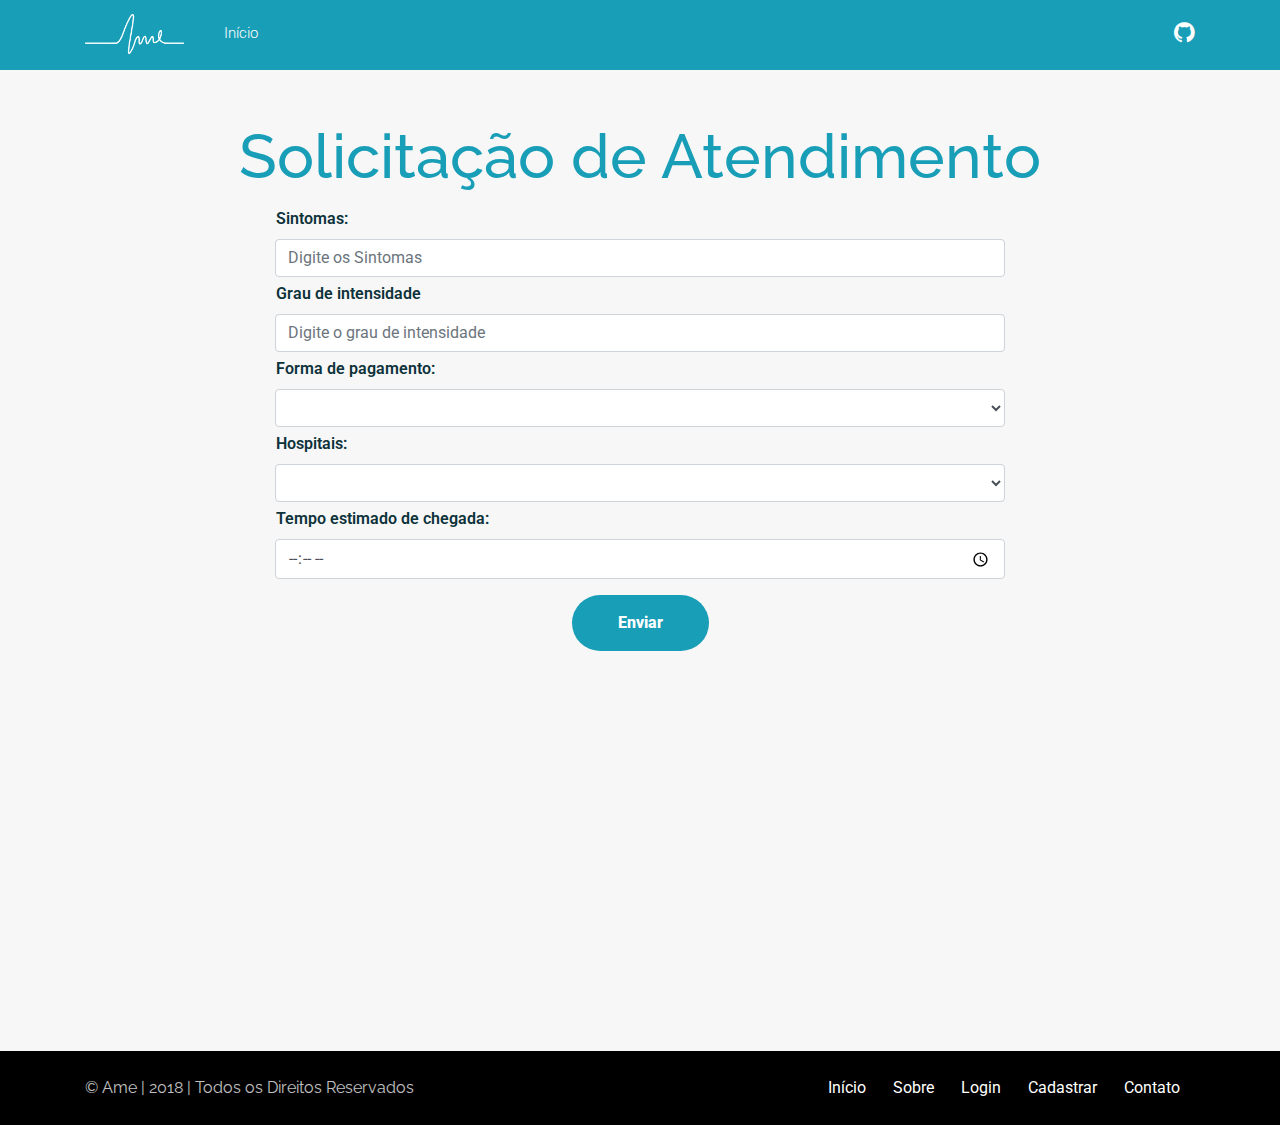
<file: novaSolicitacao.html>
<!DOCTYPE html>
<html lang="en">

<head>
  <meta charset="utf-8">
  <title>SisAme</title>
  <meta content="width=device-width, initial-scale=1.0" name="viewport">
  <meta content="" name="keywords">
  <meta content="" name="description">

  <!-- Facebook Opengraph integration: https://developers.facebook.com/docs/sharing/opengraph -->
  <meta property="og:title" content="">
  <meta property="og:image" content="">
  <meta property="og:url" content="">
  <meta property="og:site_name" content="">
  <meta property="og:description" content="">

  <!-- Twitter Cards integration: https://dev.twitter.com/cards/  -->
  <meta name="twitter:card" content="summary">
  <meta name="twitter:site" content="">
  <meta name="twitter:title" content="">
  <meta name="twitter:description" content="">
  <meta name="twitter:image" content="">

  <!-- Favicon -->
  <link href="img/favicon.ico" rel="icon">

  <!-- Google Fonts -->
  <link href="https://fonts.googleapis.com/css?family=Raleway:400,500,700|Roboto:400,900" rel="stylesheet">

  <!-- Bootstrap CSS File -->
  <link href="lib/bootstrap/css/bootstrap.min.css" rel="stylesheet">

  <!-- Libraries CSS Files -->
  <link href="lib/font-awesome/css/font-awesome.min.css" rel="stylesheet">

  <!-- Main Stylesheet File -->
  <link href="css/style.css" rel="stylesheet">

</head>

<body>
  <!-- Page Content
    ================================================== -->
  <!-- Header -->
  <header id="header">
    <div class="container">

      <div id="logo" class="pull-left">
        <a href="index.html"><img src="img/logo_branca.png" alt="" title="" /></img></a>
        <!-- Uncomment below if you prefer to use a text image -->
        <!--<h1><a href="#hero">Bell</a></h1>-->
      </div>

      <nav id="nav-menu-container">
        <ul class="nav-menu">
          <li><a href="index.html">Início</a></li>
        </ul>
      </nav>
      <!-- #nav-menu-container -->

      <nav class="nav social-nav pull-right d-none d-lg-inline">
        <a href="https://github.com/nathaliaassis/sisame"><i class="fa fa-github"></i></a> 
      </nav>
    </div>
  </header>
  <!-- #header -->

  <!-- About -->

  <section class="cadastro" id="cadastro">
    <div class="container text-center">
            <h1>Solicitação de Atendimento</h1>
        <div class="row">
            <div class="col-md-2">
            </div>
            <div class="col-md-8"> 
                <form>
                    <div class="form-group form-adm text-center">
                        <label>Sintomas:</label> <!--n sei se vai ser select ou input mesmo-->
                        <input class="form-control" id="sintomas" type="text" placeholder="Digite os Sintomas" required> 
                        <label>Grau de intensidade</label>
                        <input type="text" class="form-control" id="grau" placeholder="Digite o grau de intensidade" required>
                        <label>Forma de pagamento:</label>
                              <select class="form-control" id="forma-pagamento">
                                <option> </option>
                                <option>Dinheiro</option>
                                <option>Cartão</option>
                        </select>
                        <label>Hospitais:</label>
                        <select class="form-control" id="lista-hospital">
                          <option> </option>
                        </select>
                        <label>Tempo estimado de chegada:</label>
                        <input type="time" class="form-control" id="hora-chegada">
                    
                    </div> 
                    <button href="" type="submit" id="enviar-solicitacao" class="btn btn-full btn-logar">Enviar</button>
                </form>
             
            </div>
            <div class="col-md-2">
            </div>
       </div>
  </section>

  <footer class="site-footer bottom">
    <div class="bottom">
      <div class="container">
        <div class="row">

          <div class="col-lg-6 col-xs-12 text-lg-left text-center">
            <p class="copyright-text">
              © Ame | 2018 | Todos os Direitos Reservados
            </p>
          </div>

          <div class="col-lg-6 col-xs-12 text-lg-right text-center">
            <ul class="list-inline">
              <li class="list-inline-item">
                <a href="index.html">Início</a>
              </li>

              <li class="list-inline-item">
                <a href="#about">Sobre</a>
              </li>

              <li class="list-inline-item">
                <a href="login.html">Login</a>
              </li>

              <li class="list-inline-item">
                <a href="cadastro.html">Cadastrar</a>
              </li>

              <li class="list-inline-item">
                <a href="#contact">Contato</a>
              </li>
            </ul>
          </div>

        </div>
      </div>
    </div>
  </footer>
  <a class="scrolltop" href="#"><span class="fa fa-angle-up"></span></a>


  <!-- Required JavaScript Libraries -->
  <script src="lib/jquery/jquery.min.js"></script>
  <script src="lib/jquery/jquery-migrate.min.js"></script>
  <script src="lib/superfish/hoverIntent.js"></script>
  <script src="lib/superfish/superfish.min.js"></script>
  <script src="lib/tether/js/tether.min.js"></script>
  <script src="lib/stellar/stellar.min.js"></script>
  <script src="lib/bootstrap/js/bootstrap.bundle.min.js"></script>
  <script src="lib/counterup/counterup.min.js"></script>
  <script src="lib/waypoints/waypoints.min.js"></script>
  <script src="lib/easing/easing.js"></script>
  <script src="lib/stickyjs/sticky.js"></script>
  <script src="lib/parallax/parallax.js"></script>
  <script src="lib/lockfixed/lockfixed.min.js"></script>

  <!-- Template Specisifc Custom Javascript File -->
  <script src="js/custom.js"></script>

  <script src="contactform/contactform.js"></script>

</body>
</html>
</file>
<file: css/style.css>
/*
    Theme Name: Bell
    Theme URL: https://bootstrapmade.com/bell-free-bootstrap-4-template/
    Author: BootstrapMade.com
    Author URL: https://bootstrapmade.com
*/
h1, h2, h3, h4, h5, h6 {
  font-family: "Raleway", Helvetica, Arial, sans-serif;
}

p {
  line-height: 1.55;
  color: #333;
  font-size: 400;
  font-family: "Raleway", Helvetica, Arial, sans-serif;
}

h1 {
  font-size: 62px;
}

h2 {
  font-size: 30px;
  margin-bottom: 65px;
}

h3 {
  font-size: 24px;
}

h4 {
  font-size: 18px;
}

/* ==================================================
  General
  ================================================== */
a {
  -webkit-transition: 0.5s;
  -o-transition: 0.5s;
  transition: 0.5s;
}

/* ==================================================
  Elements
  ================================================== */
.btn {
  background-color: #199EB8;
  font-family: "Roboto", Helvetica, Arial, sans-serif;
  font-weight: 800;
  color: #fff;
  padding: 15px 45px;
  border-radius: 50px;
}

.btn:hover {
  background-color:  rgb(79, 200, 224);
  color: #fff;
}

.btn:focus {
  color: #fff;
}

.btn-ghost {
  border: 3px solid #fff;
  background-color: transparent;

}

.btn-ghost:hover {
  background-color: #fff;
  color: #199EB8;
}

section {
  padding: 85px;
  padding-bottom: 110px;
  padding-top: 140px;
}

.card {
  position: relative;
  padding: 0;
  border: 0;
  border-radius: 0;
  margin: 0;
  overflow: hidden;
}

a:hover {
  text-decoration: none !important;
}

.scrolltop {
  display: none;
  position: fixed;
  bottom: 15px;
  right: 15px;
  width: 42px;
  height: 42px;
  border-radius: 50%;
  background: #199EB8;
  color: #fff;
  text-align: center;
  font-size: 24px;
}

.scrolltop:hover, .scrolltop:active, .scrolltop:focus {
  color: #fff !important;
  opacity: .75;
}

/* ==================================================
  Hero Styling
================================================== */
.hero {
  display: table;
  position: relative;
  background-image: url(../img/cover.jpg);
  background-size: cover;
  padding: 70px 0;
  color: #fff;
  width: 100%;
  height: 100vh;
}

.hero:after {
  content: '';
  z-index: 0;
  position: absolute;
  background: rgba(0, 0, 0, 0.65);
  width: 100%;
  height: 100%;
  left: 0;
  top: 0;
}

.hero .container {
  position: relative;
  z-index: 1;
  text-align: center;
  display: table-cell;
  vertical-align: middle;
  width: 100%;
}

.hero-brand {
  margin-bottom: 55px;
  display: inline-block;
}
.hero-brand img{
  width: 22%;
}

.hero-brand:hover {
  opacity: .75;
}

.btn-about{
  margin-top: -15px;
}
.tagline {
  font-family: "Raleway", Helvetica, Arial, sans-serif;
  font-size: 26px;
  margin: 45px 0 75px 0;
  color: #fff;
}

/* ==================================================
  Header Styling
================================================== */
#header {
  background: #199EB8;
  height: 70px;
}

#header #logo {
  margin: 14px 25px 0 0;
}

#header #logo h1 {
  font-size: 36px;
  margin: 0;
  padding: 2px 0;
  line-height: 1;
  font-family: "Raleway", Helvetica, Arial, sans-serif;
  font-weight: 700;
  letter-spacing: 3px;
  text-transform: uppercase;
}

#header #logo h1 a, #header #logo h1 a:hover {
  color: #fff;
}

#header #logo img {
  padding: 0;
  margin: 0;
  max-height: 40px;
}

@media (max-width: 768px) {
  #header {
    height: 50px;
  }
  #header #logo {
    margin: 10px 0 0 0;
  }
  #header #logo h1 {
    padding: 2px 0;
    font-size: 26px;
  }
  #header #logo img {
    max-height: 30px;
  }
}

#header .social-nav {
  margin-top: 15px;
}

#header .social-nav a {
  font-size: 24px;
  margin-left: 15px;
  color: #fff;
}

#header .social-nav a:hover {
  color: rgba(255, 255, 255, 0.75);
}

/*--------------------------------------------------------------
# Navigation Menu
--------------------------------------------------------------*/
/* Nav Menu Essentials */
.nav-menu, .nav-menu * {
  margin: 0;
  padding: 0;
  list-style: none;
}

.nav-menu ul {
  position: absolute;
  display: none;
  top: 100%;
  left: 0;
  z-index: 99;
}

.nav-menu li {
  position: relative;
  white-space: nowrap;
}

.nav-menu > li {
  float: left;
}

.nav-menu li:hover > ul,
.nav-menu li.sfHover > ul {
  display: block;
}

.nav-menu ul ul {
  top: 0;
  left: 100%;
}

.nav-menu ul li {
  min-width: 180px;
}

/* Nav Menu Arrows */
.sf-arrows .sf-with-ul {
  padding-right: 30px;
}

.sf-arrows .sf-with-ul:after {
  content: "\f107";
  position: absolute;
  right: 15px;
  font-family: FontAwesome;
  font-style: normal;
  font-weight: normal;
}

.sf-arrows ul .sf-with-ul:after {
  content: "\f105";
}

/* Nav Meu Container */
#nav-menu-container {
  margin: 0;
}

@media (max-width: 768px) {
  #nav-menu-container {
    display: none;
  }
}

/* Nav Meu Styling */
.nav-menu a {
  padding: 22px 15px 18px 15px;
  text-decoration: none;
  display: inline-block;
  color: #fff;
  font-family: "Roboto", Helvetica, Arial, sans-serif;
  font-weight: 300;
  font-size: 15px;
  outline: none;
}

.nav-menu a:hover, .nav-menu li:hover > a, .nav-menu .menu-active > a {
  color: rgba(255, 255, 255, 0.75);
}

.nav-menu ul {
  margin: 4px 0 0 15px;
  -webkit-box-shadow: 0px 0px 1px 1px rgba(0, 0, 0, 0.08);
  box-shadow: 0px 0px 1px 1px rgba(0, 0, 0, 0.08);
}

.nav-menu ul li {
  background: #fff;
  border-top: 1px solid #f4f4f4;
}

.nav-menu ul li:first-child {
  border-top: 0;
}

.nav-menu ul li:hover {
  background: #199EB8;
  -webkit-transition: 0.3s;
  -o-transition: 0.3s;
  transition: 0.3s;
}

.nav-menu ul li a {
  color: #333;
  -webkit-transition: none;
  -o-transition: none;
  transition: none;
  padding: 10px 15px;
}

.nav-menu ul li a:hover {
  color: #fff;
}

.nav-menu ul ul {
  margin: 0;
}

/* about */

#about h1{
  color: #199EB8;
  margin-top: 60px;
}
#about h3{
  margin-top: 75px;
}
/* Mobile Nav Toggle */
#mobile-nav-toggle {
  position: fixed;
  right: 0;
  top: 0;
  z-index: 999;
  margin: 8px 10px 0 0;
  border: 0;
  background: none;
  font-size: 24px;
  display: none;
  -webkit-transition: all 0.4s;
  -o-transition: all 0.4s;
  transition: all 0.4s;
  outline: none;
  cursor: pointer;
}

#mobile-nav-toggle i {
  color: #fff;
}

@media (max-width: 768px) {
  #mobile-nav-toggle {
    display: inline;
  }
}

/* Mobile Nav Styling */
#mobile-nav {
  position: fixed;
  top: 0;
  padding-top: 18px;
  bottom: 0;
  z-index: 998;
  background: rgba(0, 0, 0, 0.9);
  left: -260px;
  width: 260px;
  overflow-y: auto;
  -webkit-transition: 0.4s;
  -o-transition: 0.4s;
  transition: 0.4s;
}

#mobile-nav ul {
  padding: 0;
  margin: 0;
  list-style: none;
}

#mobile-nav ul li {
  position: relative;
}

#mobile-nav ul li a {
  color: #fff;
  font-size: 16px;
  overflow: hidden;
  padding: 10px 22px 10px 15px;
  position: relative;
  text-decoration: none;
  width: 100%;
  display: block;
  outline: none;
}

#mobile-nav ul li a:hover {
  color: #fff;
}

#mobile-nav ul li li {
  padding-left: 30px;
}

#mobile-nav ul .menu-has-children i {
  position: absolute;
  right: 0;
  z-index: 99;
  padding: 15px;
  cursor: pointer;
  color: #fff;
}

#mobile-nav ul .menu-has-children i.fa-chevron-up {
  color: #199EB8;
}

#mobile-nav ul .menu-item-active {
  color: #199EB8;
}

#mobile-body-overly {
  width: 100%;
  height: 100%;
  z-index: 997;
  top: 0;
  left: 0;
  position: fixed;
  background: rgba(0, 0, 0, 0.6);
  display: none;
}

/* Mobile Nav body classes */
body.mobile-nav-active {
  overflow: hidden;
}

body.mobile-nav-active #mobile-nav {
  left: 0;
}

body.mobile-nav-active #mobile-nav-toggle {
  color: #fff;
}

/* ==================================================
  Stats Styling
================================================== */
.stats-row {
  margin-top: 65px;
}

.stats-col .circle {
  display: inline-block;
  width: 160px;
  height: 160px;
  font-family: "Raleway", Helvetica, Arial, sans-serif;
  font-weight: 500;
  color: #666;
  border: 6px solid #199EB8;
  border-radius: 50%;
  padding: 55px 25px 0 25px;
  position: relative;
}

.stats-col .circle .stats-no {
  color: #fff;
  width: 70px;
  height: 70px;
  line-height: 70px;
  top: -25px;
  right: -15px;
  font-family: "Raleway", Helvetica, Arial, sans-serif;
  font-size: 18px;
  background-color: #E04F00;
  position: absolute;
  border-radius: 50%;
  font-weight: 700;
}

/* ==================================================
  Parallax Styling
  ================================================== */
.block {
  color: #fff;
  height: 490px;
  overflow: hidden;
  padding-top: 85px;
}

.block h2 {
  text-transform: uppercase;
  margin-bottom: 15px;
}

.block p {
  color: #fff;
  margin-bottom: 45px;
}

/* ==================================================
  Features Styling
  ================================================== */
.servicos {
  padding-bottom: 45px;
}

.servicos h1 {
  color: #199EB8;
}

.feature-col {
  display: table;
  padding-bottom: 45px;
}

.feature-col > div > div {
  display: table-cell;
  vertical-align: middle;
}

.feature-col > div > div:last-child {
  padding-left: 20px;
}

.feature-col .feature-icon {
  width: 70px;
  height: 70px;
  margin-bottom: 15px;
  background: #199EB8;
  color: #fff;
  font-size: 24px;
  text-align: center;
  line-height: 70px;
  border-radius: 50%;
  display: inline-block;
}

.feature-col h3 {
  color: #199EB8;
}

.feature-col p {
  font-family: "Roboto", Helvetica, Arial, sans-serif;
  font-size: 14px;
  color: #999;
}

/* ==================================================
  Call-to-action Styling
  ================================================== */
.cta {
  background-color: #199EB8;
  padding: 25px 0;
}

.cta h2 {
  margin-bottom: 5px;
}

.cta h2,
.cta p {
  color: #fff;
}

.cta p {
  margin-bottom: 0;
  opacity: .75;
}

.cta .btn-ghost {
  position: relative;
  top: 13px;
}

/* ==================================================
  Portfolio Styling
  ================================================== */
.portfolio {
  background-color: #edf6ff;
  padding-bottom: 0;
}

.portfolio h2 {
  color: #199EB8;
  margin-bottom: 25px;
}

.portfolio-grid {
  margin-top: 65px;
}

.portfolio-grid .row {
  margin: 0;
}

.portfolio-grid .row > div {
  padding: 0;
}

.portfolio-grid .row > div .card img {
  width: 100%;
}

.portfolio-grid .row > div .card .portfolio-over {
  position: absolute;
  display: table-cell;
  vertical-align: middle;
  width: 100%;
  height: 100%;
  background: rgba(0, 0, 0, 0.8);
  top: 0;
  left: 0;
  text-align: center;
  opacity: 0;
  visibility: hidden;
  -webkit-transition: all 0.3s ease;
  -moz-transition: all 0.3s ease;
  -o-transition: all 0.3s ease;
  transition: all 0.3s ease;
}

.portfolio-grid .row > div .card .portfolio-over > div {
  position: relative;
  top: 50%;
  -webkit-transform: translateY(-50%);
  -ms-transform: translateY(-50%);
  transform: translateY(-50%);
}

.portfolio-grid .row > div .card .portfolio-over .card-title {
  color: #fff;
  font-size: 30px;
}

.portfolio-grid .row > div .card .portfolio-over .card-text {
  color: #fff;
  opacity: .75;
  padding: 0 45px;
}

.portfolio-grid .row > div .card:hover .portfolio-over {
  opacity: 1;
  visibility: visible;
}

/* ==================================================
  Team Styling
  ================================================== */
.team h2 {
  color: #199EB8;
}

.team .col-sm-3 {
  padding: 0;
}

.team .card > a {
  display: block;
}

.team .card img {
  width: 100%;
}

.team .card h4 {
  color: #fff;
  text-transform: uppercase;
}

.team .card p {
  font-size: 11px;
  color: #fff;
  opacity: .75;
  margin: 0;
  padding: 0 35px;
}

.team .card .social-nav {
  margin-bottom: 45px;
}

.team .card .social-nav a {
  color: #fff;
  font-size: 16px;
  margin: 0 4px;
}

.team .card .social-nav a:hover {
  opacity: .75;
}

.team .card:hover .team-over {
  opacity: 1;
  visibility: visible;
}

.team .card:hover .card-title-wrap {
  background-color: #199EB8;
}

.team .card:hover .card-title-wrap .card-title, .team .card:hover .card-title-wrap .card-text {
  color: #fff;
}

.team .team-over {
  padding-top: 45px;
  position: absolute;
  width: 100%;
  height: 100%;
  background: rgba(0, 0, 0, 0.8);
  top: 0;
  left: 0;
  text-align: center;
  opacity: 0;
  visibility: hidden;
  -webkit-transition: all 0.3s ease;
  -moz-transition: all 0.3s ease;
  -o-transition: all 0.3s ease;
  transition: all 0.3s ease;
}

.team .card-title-wrap {
  padding: 15px 25px;
  position: relative;
  z-index: 9;
  background-color: #fff;
}

.team .card-title-wrap .card-title, .team .card-title-wrap .card-text {
  font-family: "Raleway", Helvetica, Arial, sans-serif;
  display: block;
  margin: 0;
}

.team .card-title-wrap .card-title {
  font-size: 24px;
  color: #333;
}

.team .card-title-wrap .card-text {
  font-size: 18px;
  color: #999;
}
/* ==================================================
  Cadastro Section
  ================================================== */
label{
  float: left;
  font-weight: 600;
  color:  rgb(13, 50, 58);
  margin-top: 5px;
  margin-left: 1px;
}
#cadastro{
  background: #f7f7f7;
  padding: 50px 0px 400px ;
}
#cadastro h1, #cadastro h3{
  color: #199EB8;
}
#nav-tab{
  text-align: center
}
.nav-link{
 color: #199EB8;
 font-weight: 600;
}
.nav-link:hover{
  color: rgb(13, 50, 58);
}
.nav-pills .nav-link.active{
  color: white;
  background-color: rgb(21, 77, 90);
}
.nav-link::selection{
  background-color:  rgb(13, 50, 58);
}
.btn-cadastro{
  margin-top:15px;
}

/* ==================================================
  login Section
  ================================================== */

.form-check{
  display: inline-flex;
  margin-top: 5px;
  float: left;
}

/* ==================================================
  Contact Section
  ================================================== */
#contact {
  background: #f7f7f7;
  padding: 80px 0;
}

#contact h2 {
  font-family: "Raleway", Helvetica, Arial, sans-serif;
  color: #199EB8;
}

#contact .info i {
  font-size: 32px;
  color: #199EB8;
  float: left;
}

#contact .info p {
  padding: 0 0 10px 50px;
  line-height: 24px;
}

#contact .form #sendmessage {
  color: #199EB8;
  border: 1px solid #199EB8;
  display: none;
  text-align: center;
  padding: 15px;
  font-weight: 600;
  margin-bottom: 15px;
}

#contact .form #errormessage {
  color: red;
  display: none;
  border: 1px solid red;
  text-align: center;
  padding: 15px;
  font-weight: 600;
  margin-bottom: 15px;
}

#contact .form #sendmessage.show, #contact .form #errormessage.show, #contact .form .show {
  display: block;
}

#contact .form .validation {
  color: red;
  display: none;
  margin: 0 0 20px;
  font-weight: 400;
  font-size: 13px;
}

#contact .form input, #contact .form textarea {
  border-radius: 0;
  -webkit-box-shadow: none;
  box-shadow: none;
}

#contact .form button[type="submit"] {
  background: #199EB8;
  border: 0;
  padding: 10px 24px;
  color: #fff;
  -webkit-transition: 0.4s;
  -o-transition: 0.4s;
  transition: 0.4s;
}

#contact .form button[type="submit"]:hover {
  background: #23c2e1;
}

/* ==================================================
  Footer Styling
  ================================================== */
.site-footer {
  background-color: #111;
  padding: 0;
}

.site-footer h2, .site-footer p {
  color: #fff;
}

.site-footer p {
  opacity: .75;
  line-height: 2.0925;
}

.site-footer h2,
.site-footer .btn {
  margin-bottom: 25px;
}

.site-footer .social-nav a {
  color: #fff;
  opacity: .25;
}

.site-footer .social-nav a:hover {
  opacity: 1;
}

.site-footer .bottom {
  background-color: #000;
  padding: 20px 0;
}

.site-footer .bottom .list-inline, .site-footer .bottom p {
  margin: 0;
}

.site-footer .bottom .list-inline {
  position: relative;
  top: 5px;
}

.site-footer .bottom .list-inline a {
  color: #fff;
  font-family: "Roboto", Helvetica, Arial, sans-serif;
  margin-right: 15px;
}

.site-footer .bottom .list-inline a:hover {
  color: #199EB8;
}

.site-footer .credits {
  color: #ddd;
}

.site-footer .credits a {
  color: #199EB8;
}

/* ==================================================
  Responsive Styling
  ================================================== */
@media (max-width: 61.9em) {

  .hero-brand img{
    width: 40%;
  }
  section,
  .block,
  .cta {
    padding: 55px 0;
  }
  servicos {
    padding-bottom: 5px;
  }
  p,
  .block p {
    margin: 0;
  }
  .hero-brand {
    margin-bottom: 35px;
  }
  .tagline {
    margin: 35px 0;
  }
  h1 {
    font-size: 32px;
    margin: 0;
  }
  h2,
  .tagline {
    font-size: 24px;
  }
  h2 {
    margin-bottom: 25px;
  }
  h3 {
    font-size: 14px;
  }
  .hero {
    padding: 75px 0;
  }
  .stats-col {
    margin-bottom: 25px;
  }
  .block {
    height: auto;
  }
  .feature-col {
    padding-bottom: 30px;
  }
  .portfolio-grid .card h3.card-title {
    font-size: 18px !important;
  }
  .portfolio-grid .card .card-text {
    font-size: 13px;
  }
  .team .team-over {
    padding-top: 20px;
  }
  .team .card .social-nav {
    margin-bottom: 15px;
    padding: 0;
  }
  .site-footer .social-nav {
    margin-bottom: 35px;
  }
  .site-footer .list-inline {
    text-align: center;
    padding-bottom: 15px;
  }
  .site-footer .list-inline li {
    display: inline-block;
  }
}

@media (max-width: 767px) {
  .block {
    padding-left: 30px;
    padding-right: 30px;
  }
}
</file>
